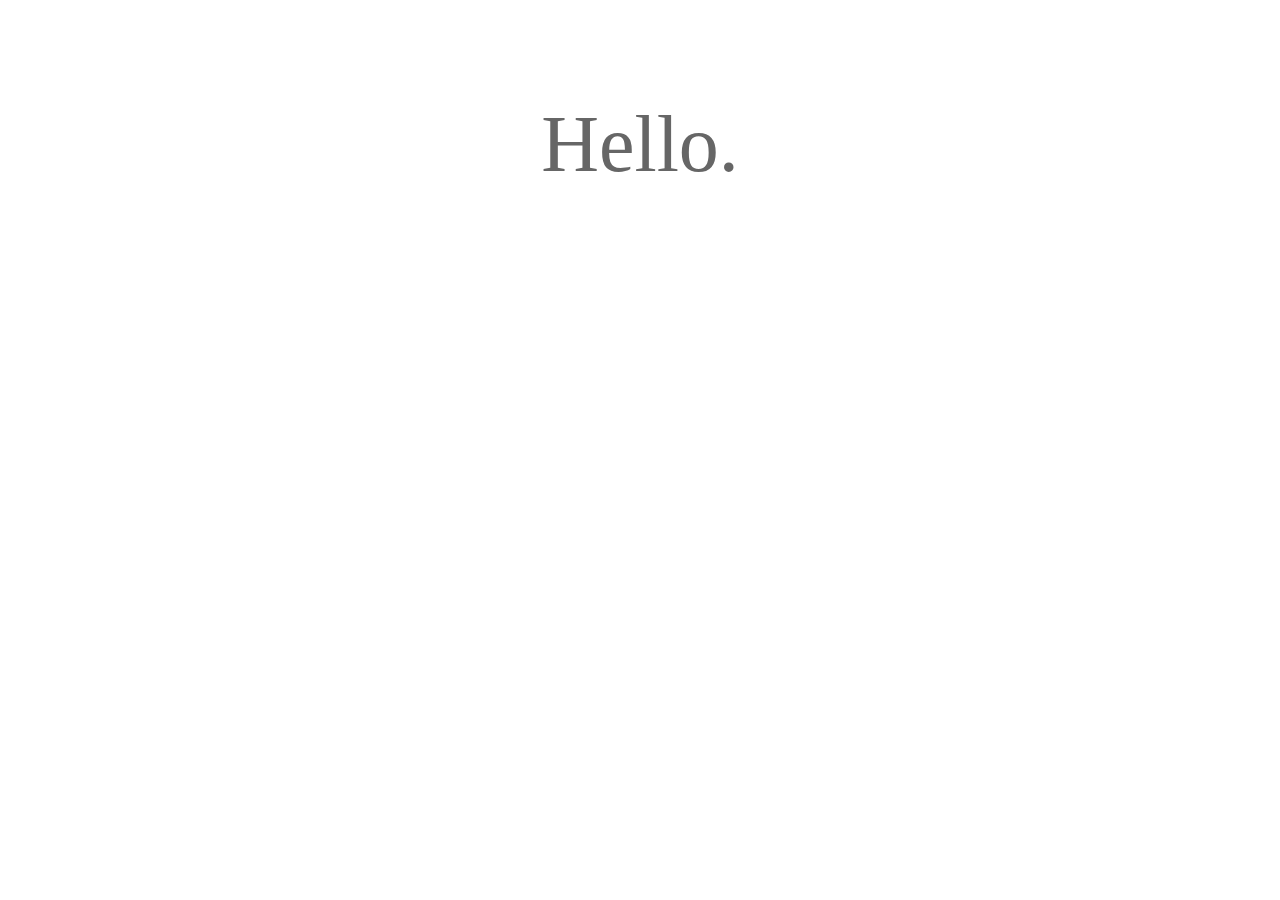
<file: index.html>
<!DOCTYPE html>
<html lang="en">
<head>
<meta http-equiv="Content-Type" content="text/html; charset=UTF-8" />
<title>Darcy Studio - 達西工作室</title>
</head>

<body>
<center>
<span style="font-size:500%;color:#666"><br/>Hello.<br/></span>
</center>
</body>
</html>
</file>
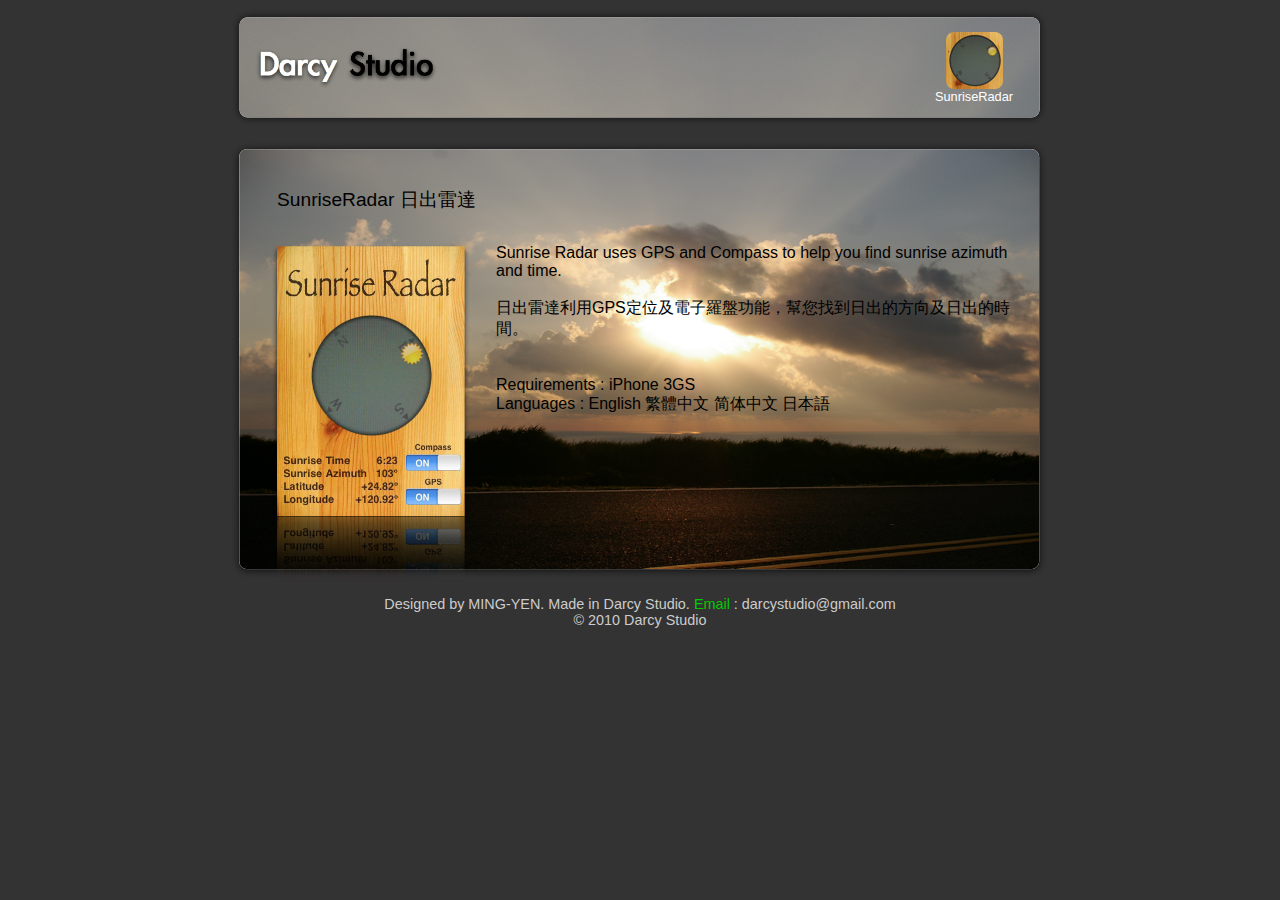
<file: vol1/index.html>
<!DOCTYPE html PUBLIC "-//W3C//DTD HTML 4.01 Transitional//EN" "http://www.w3.org/TR/html4/loose.dtd">
<html>
<head>
<meta http-equiv="Content-Type" content="text/html; charset=UTF-8">
<!-- 
<link media="only screen and (max-device-width: 480px)" href="common-iphone.css" type= "text/css" rel="stylesheet"> 
<link media="screen and (min-device-width: 481px)" href="common.css" type="text/css" rel="stylesheet">
-->
<link rel="stylesheet" type="text/css" href="common.css" media="all" />
<meta name = "viewport" content = "width = 860">
<!--  
<meta name = "viewport" content = "width = device-width">
<meta name = "viewport" content = "initial-scale = 1.0, user-scalable=no" />
-->
<title>Darcy Studio - 達西工作室</title>
</head>
<body>

	<div id="wrapper">
	
	
	<div id="iconbar">
	
	<div id="header">
	<img src="image/darcystudio.png" height="50" />
	</div><!-- header --> 
	
	<div id="icon">
	<img src="sunriseradar/icon.png" width="57"/>
	SunriseRadar
	</div><!-- icon -->	
	
	<!--
	<div id="icon">
	<img src="friendsradar/icon.png" width="57"/>
	FriendsRadar
	</div>
	
	<div id="icon">
	<img src="picturestory/icon.png" width="57"/>
	PictureStory
	</div>
	-->
	
	</div><!-- iconbar --> 
	
	
	
	<div id="main">
	
	
	
	
	<!--
	<div id="app_PictureStory">
	<div id="app_title">PictureStory 影像日記</div>
	<div id="app_screen"><img src="picturestory/picturestory.png" width="200"/></div>
	<div id="app_introduce">	
	個人的影像生活日記，並且支援上傳至Facebook，分享給朋友們看哦。
	</div>
	<div id="app_other">
	</div>
	</div>
	-->
	
	
	<!--
	<div id="app_FriendsRadar">
	<div id="app_title">Friends Radar 朋友雷達</div>
	<div id="app_screen"><img src="sunriseradar/sunriseradar.png" width="200"/></div>
	<div id="app_introduce">	
	軟體介紹
	</div>
	<div id="app_other">
	軟體需求
	</div>
	</div>
	-->
	
	
	
	
	
	<div id="app_SunriseRadar">
	<div id="app_title">SunriseRadar 日出雷達</div>
	<div id="app_screen"><img src="sunriseradar/sunriseradar.png" width="200"/></div>
	<div id="app_introduce">	
	Sunrise Radar uses GPS and Compass to help you find sunrise azimuth and time.<br/><br/>
	日出雷達利用GPS定位及電子羅盤功能，幫您找到日出的方向及日出的時間。<br/><br/><br/>
	Requirements : iPhone 3GS<br/>
	Languages : English  繁體中文  简体中文  日本語
	</div>
	<div id="app_other">
	</div>
	</div>
	
	
	

	
	</div><!-- main -->
	
	
	
	<div id="footer">
	Designed by MING-YEN.  Made in Darcy Studio.  <a href="mailto:darcystudio@gmail.com">Email</a> : darcystudio@gmail.com<br/>
	&copy; 2010 Darcy Studio
	</div><!-- footer -->


	</div><!-- wrapper -->
	
		
<script type="text/javascript">
var gaJsHost = (("https:" == document.location.protocol) ? "https://ssl." : "http://www.");
document.write(unescape("%3Cscript src='" + gaJsHost + "google-analytics.com/ga.js' type='text/javascript'%3E%3C/script%3E"));
</script>
<script type="text/javascript">
try {
var pageTracker = _gat._getTracker("UA-8963327-1");
pageTracker._trackPageview();
} catch(err) {}</script>
	
	
</body>
</html>
</file>
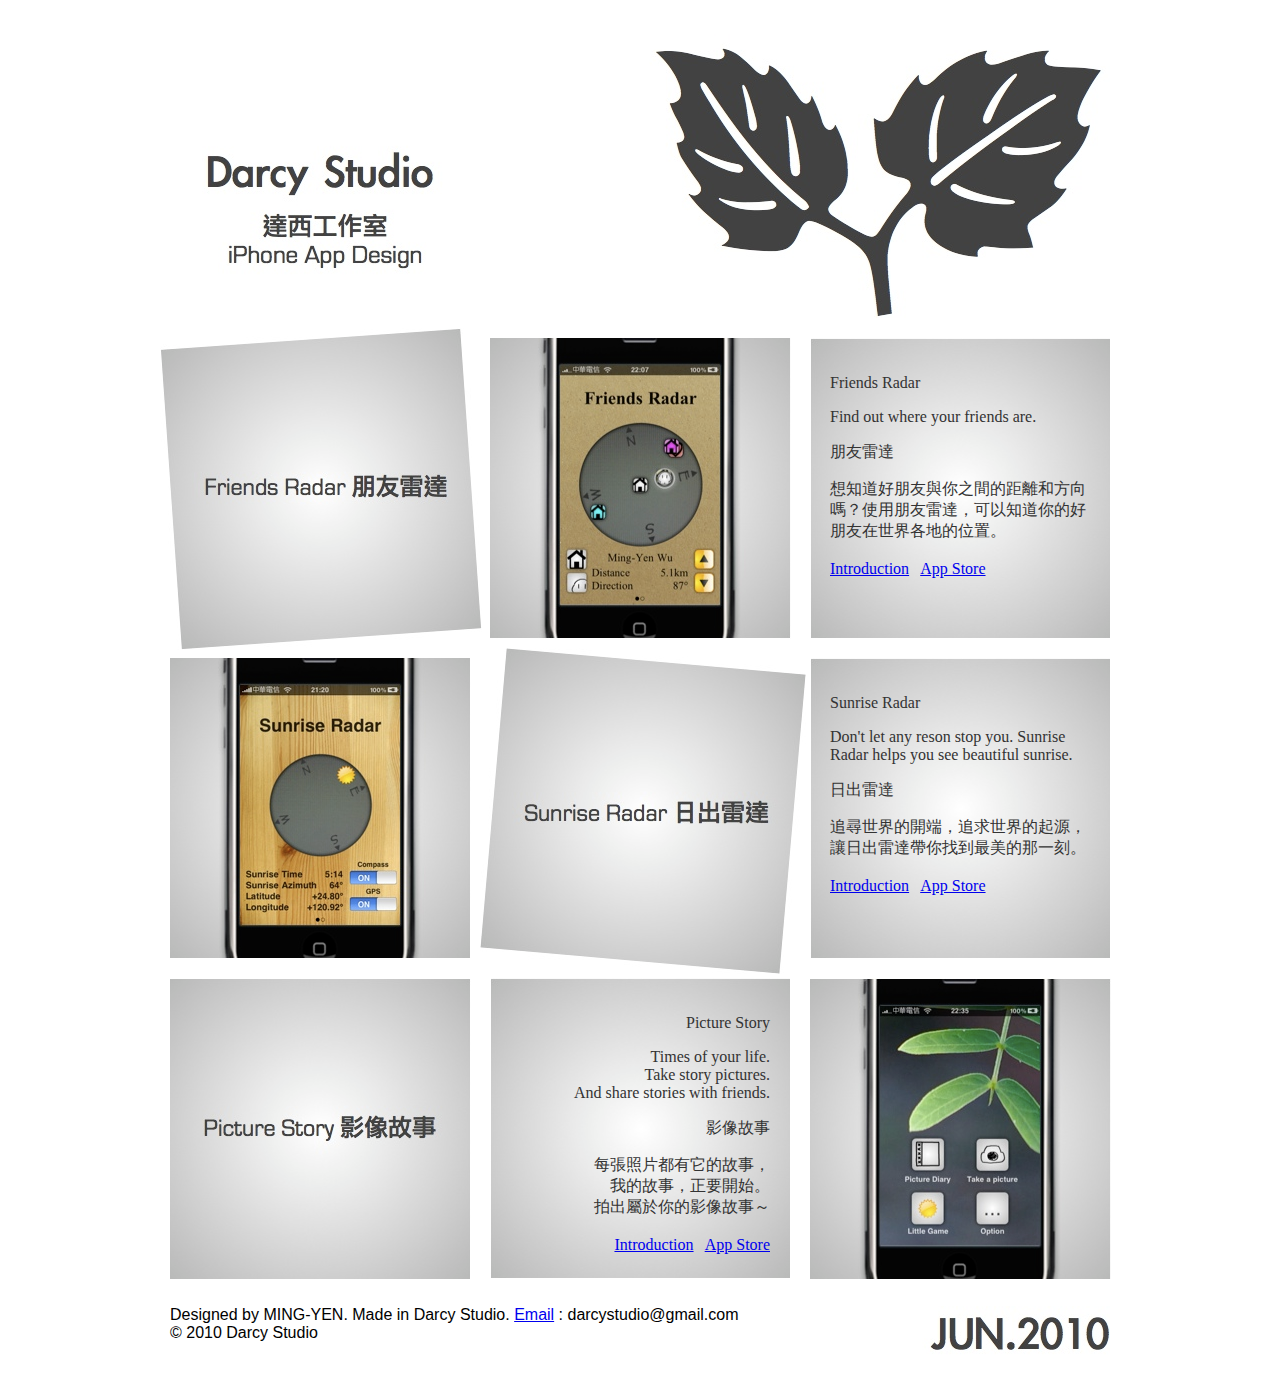
<file: vol2/index.html>
<!DOCTYPE html PUBLIC "-//W3C//DTD HTML 4.01 Transitional//EN" "http://www.w3.org/TR/html4/loose.dtd">
<html>
<head>
<meta http-equiv="Content-Type" content="text/html; charset=UTF-8" />
<title>Darcy Studio - 達西工作室 - iPhone App Design</title>
<link rel="stylesheet" href="css/960.css" />
<link rel="stylesheet" href="css/common.css" />
</head>
<body>

<!--
<center>
<img src="index.jpg" />
</center>
-->

<div class="container_12">

<div class="grid_4_common"><img src="images/g0x1.jpg"></div>
<div class="grid_8_common"><img src="images/g0x2.jpg"></div>
<div class="clear"></div>

<div class="grid_4_full"><img src="images/g1x1.jpg"></div>
<div class="grid_4_common"><img src="images/g1x2.jpg"></div>
<div class="grid_4_image">
<div class="grid_4_text">
<h3>Friends Radar</h3>
Find out where your friends are.<br/>
<h3>朋友雷達</h3>
想知道好朋友與你之間的距離和方向嗎？使用朋友雷達，可以知道你的好朋友在世界各地的位置。<br/>
<br/>
<a href="friendsradar.html">Introduction</a>&nbsp;&nbsp;
<a href="http://itunes.apple.com/us/app/friends-radar/id377695746?mt=8">App Store</a>
</div>
</div>
<div class="clear"></div>


<div class="grid_4_common"><img src="images/g2x1.jpg"></div>
<div class="grid_4_full"><img src="images/g2x2.jpg"></div>
<div class="grid_4_image">
<div class="grid_4_text">
<h3>Sunrise Radar</h3>
Don't let any reson stop you.  Sunrise Radar helps you see beautiful sunrise.<br/>
<h3>日出雷達</h3>
追尋世界的開端，追求世界的起源，讓日出雷達帶你找到最美的那一刻。 <br/>
<br/>
<a href="sunriseradar.html">Introduction</a>&nbsp;&nbsp;
<a href="http://itunes.apple.com/us/app/sunrise-radar/id357418634?mt=8">App Store</a>
</div>
</div>
<div class="clear"></div>


<div class="grid_4_common"><img src="images/g3x1.jpg"></div>
<div class="grid_4_image">
<div class="grid_4_text_right">
<h3>Picture Story</h3>
Times of your life.<br/>
Take story pictures.<br/>
And share stories with friends.<br/>
<h3>影像故事</h3>
每張照片都有它的故事，<br/>
我的故事，正要開始。<br/>
拍出屬於你的影像故事～<br/>
<br/>
<a href="picturestory.html">Introduction</a>&nbsp;&nbsp;
<a href="http://itunes.apple.com/us/app/picture-story/id377691069?mt=8">App Store</a>
</div>
</div>
<div class="grid_4_common"><img src="images/g3x3.jpg"></div>
<div class="clear"></div>


<div class="grid_8">
<br/>
Designed by MING-YEN.  Made in Darcy Studio.
<a href="mailto:darcystudio@gmail.com">Email</a> : darcystudio@gmail.com<br/>
&copy; 2010 Darcy Studio<br/>
<br/>
<br/>
</div>


<div class="grid_4">
<br/>
<img src="images/vol2.jpg" />
<br/>
</div>


</div>


<script type="text/javascript">
var gaJsHost = (("https:" == document.location.protocol) ? "https://ssl." : "http://www.");
document.write(unescape("%3Cscript src='" + gaJsHost + "google-analytics.com/ga.js' type='text/javascript'%3E%3C/script%3E"));
</script>
<script type="text/javascript">
try {
var pageTracker = _gat._getTracker("UA-8963327-1");
pageTracker._trackPageview();
} catch(err) {}</script>


</body>
</html>
</file>
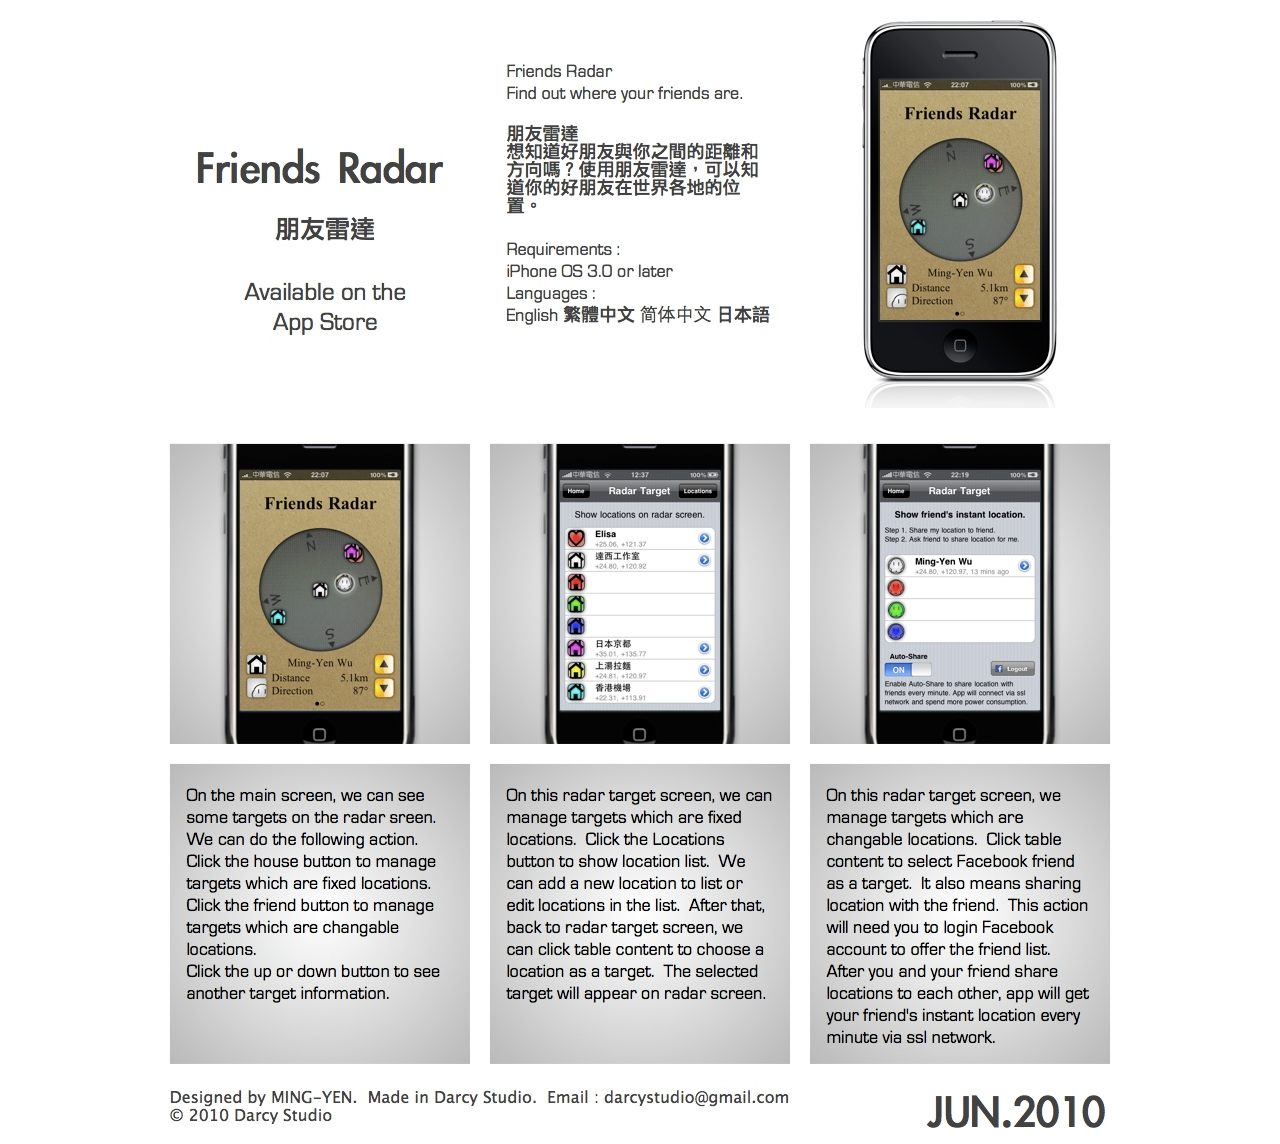
<file: friendsradar.html>
<!DOCTYPE html PUBLIC "-//W3C//DTD HTML 4.01 Transitional//EN" "http://www.w3.org/TR/html4/loose.dtd">
<html>
<head>
<meta http-equiv="Content-Type" content="text/html; charset=UTF-8" />
<title>Friends Radar - Darcy Studio - 達西工作室</title>
<link rel="stylesheet" href="css/960.css" />
<link rel="stylesheet" href="css/common.css" />
</head>
<body>

<center>
<img src="friendsradar.jpg" />
</center>

<script type="text/javascript">
var gaJsHost = (("https:" == document.location.protocol) ? "https://ssl." : "http://www.");
document.write(unescape("%3Cscript src='" + gaJsHost + "google-analytics.com/ga.js' type='text/javascript'%3E%3C/script%3E"));
</script>
<script type="text/javascript">
try {
var pageTracker = _gat._getTracker("UA-8963327-1");
pageTracker._trackPageview();
} catch(err) {}</script>


</body>
</html>
</file>
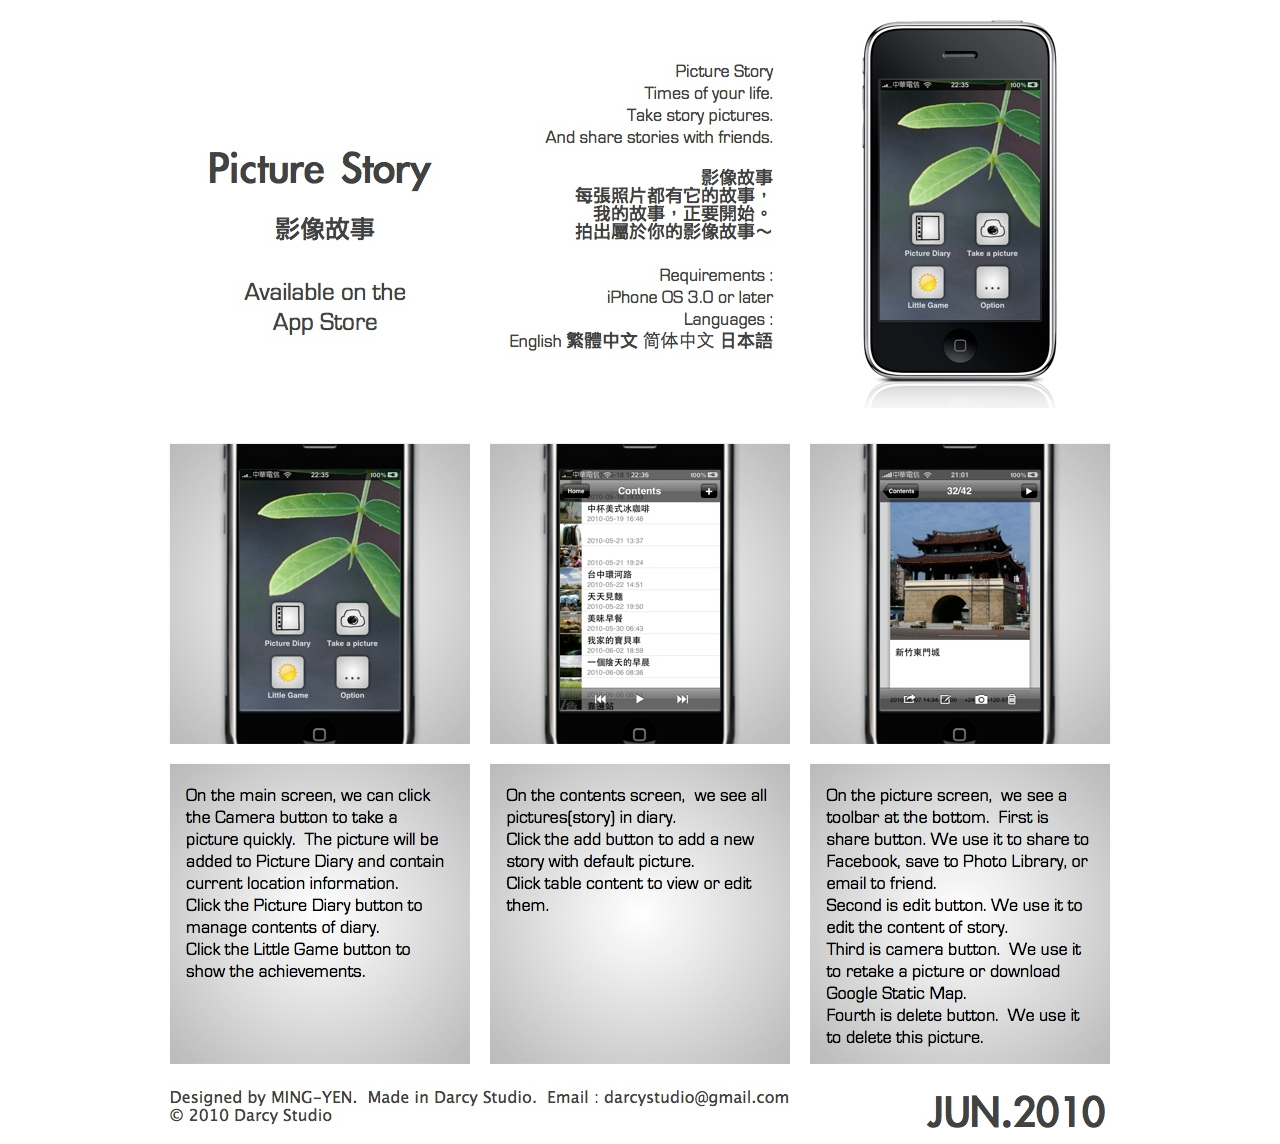
<file: picturestory.html>
<!DOCTYPE html PUBLIC "-//W3C//DTD HTML 4.01 Transitional//EN" "http://www.w3.org/TR/html4/loose.dtd">
<html>
<head>
<meta http-equiv="Content-Type" content="text/html; charset=UTF-8" />
<title>Picture Story - Darcy Studio - 達西工作室</title>
<link rel="stylesheet" href="css/960.css" />
<link rel="stylesheet" href="css/common.css" />
</head>
<body>

<center>
<img src="picturestory.jpg" />
</center>

<script type="text/javascript">
var gaJsHost = (("https:" == document.location.protocol) ? "https://ssl." : "http://www.");
document.write(unescape("%3Cscript src='" + gaJsHost + "google-analytics.com/ga.js' type='text/javascript'%3E%3C/script%3E"));
</script>
<script type="text/javascript">
try {
var pageTracker = _gat._getTracker("UA-8963327-1");
pageTracker._trackPageview();
} catch(err) {}</script>


</body>
</html>
</file>
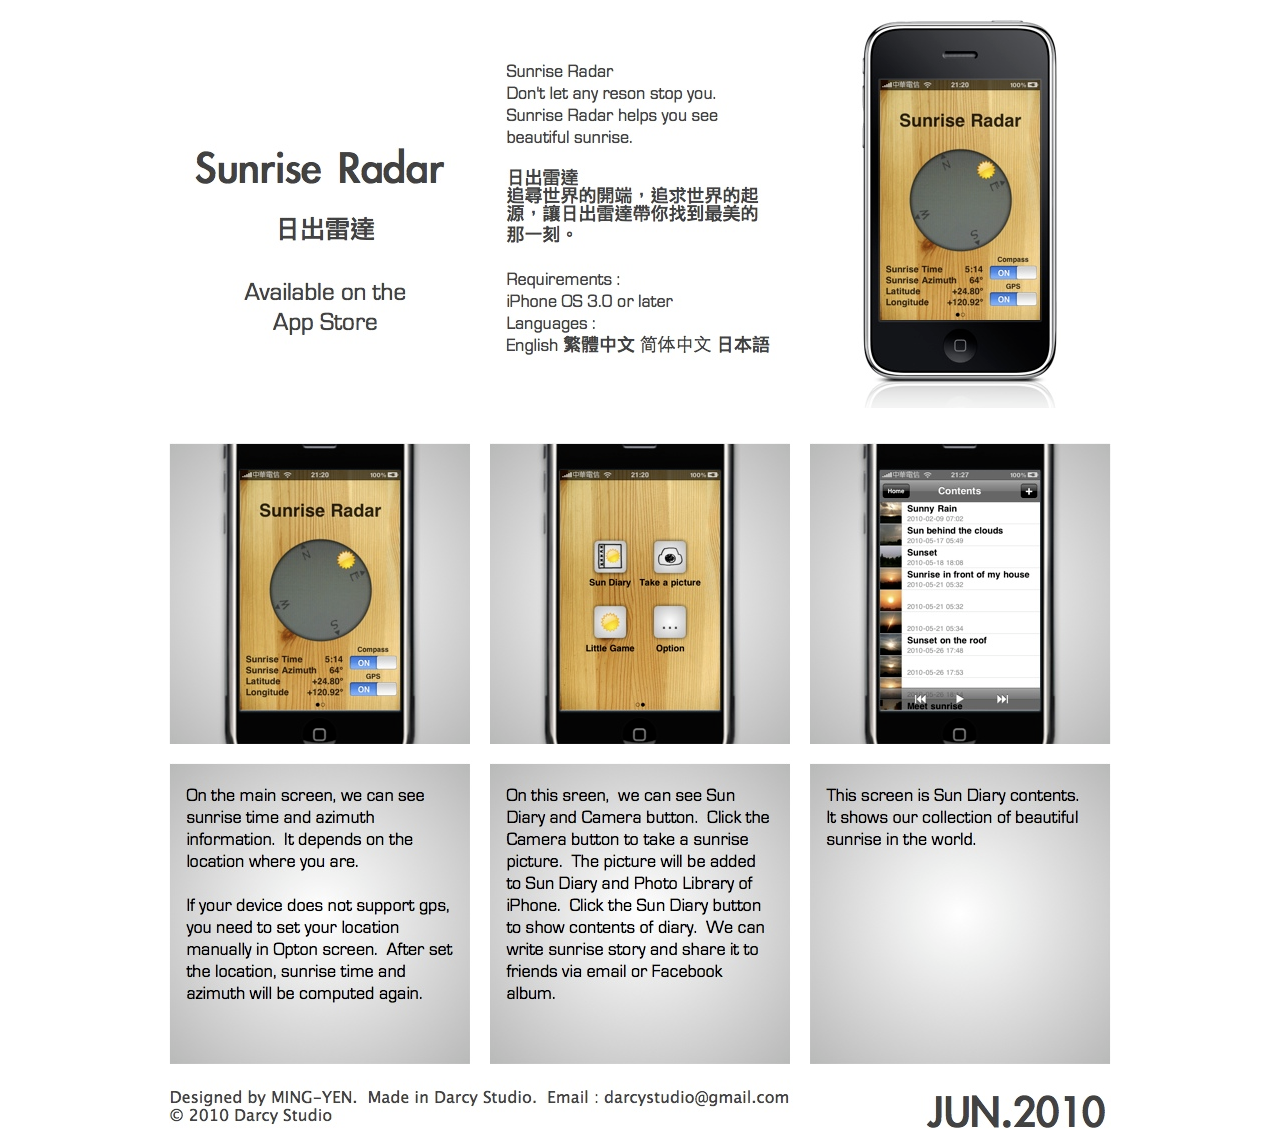
<file: sunriseradar.html>
<!DOCTYPE html PUBLIC "-//W3C//DTD HTML 4.01 Transitional//EN" "http://www.w3.org/TR/html4/loose.dtd">
<html>
<head>
<meta http-equiv="Content-Type" content="text/html; charset=UTF-8" />
<title>Sunrise Radar - Darcy Studio - 達西工作室</title>
<link rel="stylesheet" href="css/960.css" />
<link rel="stylesheet" href="css/common.css" />
</head>
<body>

<center>
<img src="sunriseradar.jpg" />
</center>

<script type="text/javascript">
var gaJsHost = (("https:" == document.location.protocol) ? "https://ssl." : "http://www.");
document.write(unescape("%3Cscript src='" + gaJsHost + "google-analytics.com/ga.js' type='text/javascript'%3E%3C/script%3E"));
</script>
<script type="text/javascript">
try {
var pageTracker = _gat._getTracker("UA-8963327-1");
pageTracker._trackPageview();
} catch(err) {}</script>


</body>
</html>
</file>
<file: vol1/common.css>
* 
{
	font-family: "Lucida Grande", Verdana, Arial, sans-serif;
}


body 
{
	background-repeat: no-repeat;
	/*background-image: url(image/background.jpg);*/
	background-color: #333333;
}


a
{
	color: #00cc00;
	text-decoration: none;
}

div#wrapper
{
	width: 820px;
	min-height: 520px;
	height:auto !important;
	height: 520px;	
	
	/*background-color:#ffffff;*/
	margin:0 auto;
	margin-top:0px;	
	/*border:1px solid#213656;*/
	/*border:1px solid rgb(191, 226, 210);*/
	
	/*background:url(../images/006.jpg) no-repeat right bottom;	*/
}

div#header
{
	text-align: left;
	padding-left: 8px;
	padding-top: 16px;
	padding-right: 8px;
	
	width: 300px;
	height: 50px;
/*	margin:30px;
	margin-top:30px;
	height:200px;	
	color:#808080;
	font-size:12px;*/
	float: left;
}

div#iconbar
{
	background-repeat: no-repeat;
	padding: 16px;
	background-image: url(image/header-bg.png);
	width: 800px;
	height: 100px;
	text-align: center;
}

div#icon {
	padding-left: 32px;
	padding-top: 8px;
	padding-right: 32px;
	color: white;
	text-align: center;
	width: 80px;
	height: 80px;
	min-width: 80px;
	min-height: 80px;
	float: right;
	font-size: 80%;
}



div#main 
{
   	width: 820px;     
}




div#app_SunriseRadar
{
	padding-left: 16px;
	padding-top: 16px;
	background-repeat: no-repeat;
	background-image: url(sunriseradar/sunriseradar-bg.png);
	/*background-image: url(image/app-bg.png);*/
	width: 820px;
	height: 440px;
	clear: left;
}


div#app_FriendsRadar
{
	padding-left: 16px;
	padding-top: 16px;
	background-repeat: no-repeat;
	background-image: url(friendsradar/background.jpg);
	/*background-image: url(image/app-bg.png);*/
	width: 820px;
	height: 440px;
	clear: left;
}


div#app_PictureStory
{
	padding-left: 16px;
	padding-top: 16px;
	background-repeat: no-repeat;
	background-image: url(picturestory/background.png);
	/*background-image: url(image/app-bg.png);*/
	width: 820px;
	height: 440px;
	clear: left;
}


div#app_title
{
	/*font-weight: bold;*/
	/*font-style: italic;*/
	text-align: left;
	color: black;
	font-size: 120%;
	padding: 31px;
}

div#app_screen {
	padding-left: 25px;
	width: 200px;
	height: 300px;
	float: left;
}


div#app_introduce {
	color: #000000;
	padding-left: 25px;
	width: 520px;
	height: 250px;
	float: left;
}

div#app_other
{
	text-align: left;
	color: #cccccc;
	padding-left: 25px;
	width: 520px;
	height: 100px;
	float: left;
}

div#footer {
	color: #cccccc;
	clear: left;
	font-size: 90%;
	text-align: center;
	height: 100px;
}
</file>
<file: vol2/css/960.css>
/*
	960 Grid System ~ Core CSS.
	Learn more ~ http://960.gs/

	Licensed under GPL and MIT.
*/

/* `Containers
----------------------------------------------------------------------------------------------------*/

.container_12,
.container_16 {
	margin-left: auto;
	margin-right: auto;
	width: 960px;
}

/* `Grid >> Global
----------------------------------------------------------------------------------------------------*/

.grid_1,
.grid_2,
.grid_3,
.grid_4,
.grid_5,
.grid_6,
.grid_7,
.grid_8,
.grid_9,
.grid_10,
.grid_11,
.grid_12,
.grid_13,
.grid_14,
.grid_15,
.grid_16 {
	display: inline;
	float: left;
	margin-left: 10px;
	margin-right: 10px;
}

.push_1, .pull_1,
.push_2, .pull_2,
.push_3, .pull_3,
.push_4, .pull_4,
.push_5, .pull_5,
.push_6, .pull_6,
.push_7, .pull_7,
.push_8, .pull_8,
.push_9, .pull_9,
.push_10, .pull_10,
.push_11, .pull_11,
.push_12, .pull_12,
.push_13, .pull_13,
.push_14, .pull_14,
.push_15, .pull_15 {
	position: relative;
}

.container_12 .grid_3,
.container_16 .grid_4 {
	width: 220px;
}

.container_12 .grid_6,
.container_16 .grid_8 {
	width: 460px;
}

.container_12 .grid_9,
.container_16 .grid_12 {
	width: 700px;
}

.container_12 .grid_12,
.container_16 .grid_16 {
	width: 940px;
}

/* `Grid >> Children (Alpha ~ First, Omega ~ Last)
----------------------------------------------------------------------------------------------------*/

.alpha {
	margin-left: 0;
}

.omega {
	margin-right: 0;
}

/* `Grid >> 12 Columns
----------------------------------------------------------------------------------------------------*/

.container_12 .grid_1 {
	width: 60px;
}

.container_12 .grid_2 {
	width: 140px;
}

.container_12 .grid_4 {
	width: 300px;
}

.container_12 .grid_5 {
	width: 380px;
}

.container_12 .grid_7 {
	width: 540px;
}

.container_12 .grid_8 {
	width: 620px;
}

.container_12 .grid_10 {
	width: 780px;
}

.container_12 .grid_11 {
	width: 860px;
}

/* `Grid >> 16 Columns
----------------------------------------------------------------------------------------------------*/

.container_16 .grid_1 {
	width: 40px;
}

.container_16 .grid_2 {
	width: 100px;
}

.container_16 .grid_3 {
	width: 160px;
}

.container_16 .grid_5 {
	width: 280px;
}

.container_16 .grid_6 {
	width: 340px;
}

.container_16 .grid_7 {
	width: 400px;
}

.container_16 .grid_9 {
	width: 520px;
}

.container_16 .grid_10 {
	width: 580px;
}

.container_16 .grid_11 {
	width: 640px;
}

.container_16 .grid_13 {
	width: 760px;
}

.container_16 .grid_14 {
	width: 820px;
}

.container_16 .grid_15 {
	width: 880px;
}

/* `Prefix Extra Space >> Global
----------------------------------------------------------------------------------------------------*/

.container_12 .prefix_3,
.container_16 .prefix_4 {
	padding-left: 240px;
}

.container_12 .prefix_6,
.container_16 .prefix_8 {
	padding-left: 480px;
}

.container_12 .prefix_9,
.container_16 .prefix_12 {
	padding-left: 720px;
}

/* `Prefix Extra Space >> 12 Columns
----------------------------------------------------------------------------------------------------*/

.container_12 .prefix_1 {
	padding-left: 80px;
}

.container_12 .prefix_2 {
	padding-left: 160px;
}

.container_12 .prefix_4 {
	padding-left: 320px;
}

.container_12 .prefix_5 {
	padding-left: 400px;
}

.container_12 .prefix_7 {
	padding-left: 560px;
}

.container_12 .prefix_8 {
	padding-left: 640px;
}

.container_12 .prefix_10 {
	padding-left: 800px;
}

.container_12 .prefix_11 {
	padding-left: 880px;
}

/* `Prefix Extra Space >> 16 Columns
----------------------------------------------------------------------------------------------------*/

.container_16 .prefix_1 {
	padding-left: 60px;
}

.container_16 .prefix_2 {
	padding-left: 120px;
}

.container_16 .prefix_3 {
	padding-left: 180px;
}

.container_16 .prefix_5 {
	padding-left: 300px;
}

.container_16 .prefix_6 {
	padding-left: 360px;
}

.container_16 .prefix_7 {
	padding-left: 420px;
}

.container_16 .prefix_9 {
	padding-left: 540px;
}

.container_16 .prefix_10 {
	padding-left: 600px;
}

.container_16 .prefix_11 {
	padding-left: 660px;
}

.container_16 .prefix_13 {
	padding-left: 780px;
}

.container_16 .prefix_14 {
	padding-left: 840px;
}

.container_16 .prefix_15 {
	padding-left: 900px;
}

/* `Suffix Extra Space >> Global
----------------------------------------------------------------------------------------------------*/

.container_12 .suffix_3,
.container_16 .suffix_4 {
	padding-right: 240px;
}

.container_12 .suffix_6,
.container_16 .suffix_8 {
	padding-right: 480px;
}

.container_12 .suffix_9,
.container_16 .suffix_12 {
	padding-right: 720px;
}

/* `Suffix Extra Space >> 12 Columns
----------------------------------------------------------------------------------------------------*/

.container_12 .suffix_1 {
	padding-right: 80px;
}

.container_12 .suffix_2 {
	padding-right: 160px;
}

.container_12 .suffix_4 {
	padding-right: 320px;
}

.container_12 .suffix_5 {
	padding-right: 400px;
}

.container_12 .suffix_7 {
	padding-right: 560px;
}

.container_12 .suffix_8 {
	padding-right: 640px;
}

.container_12 .suffix_10 {
	padding-right: 800px;
}

.container_12 .suffix_11 {
	padding-right: 880px;
}

/* `Suffix Extra Space >> 16 Columns
----------------------------------------------------------------------------------------------------*/

.container_16 .suffix_1 {
	padding-right: 60px;
}

.container_16 .suffix_2 {
	padding-right: 120px;
}

.container_16 .suffix_3 {
	padding-right: 180px;
}

.container_16 .suffix_5 {
	padding-right: 300px;
}

.container_16 .suffix_6 {
	padding-right: 360px;
}

.container_16 .suffix_7 {
	padding-right: 420px;
}

.container_16 .suffix_9 {
	padding-right: 540px;
}

.container_16 .suffix_10 {
	padding-right: 600px;
}

.container_16 .suffix_11 {
	padding-right: 660px;
}

.container_16 .suffix_13 {
	padding-right: 780px;
}

.container_16 .suffix_14 {
	padding-right: 840px;
}

.container_16 .suffix_15 {
	padding-right: 900px;
}

/* `Push Space >> Global
----------------------------------------------------------------------------------------------------*/

.container_12 .push_3,
.container_16 .push_4 {
	left: 240px;
}

.container_12 .push_6,
.container_16 .push_8 {
	left: 480px;
}

.container_12 .push_9,
.container_16 .push_12 {
	left: 720px;
}

/* `Push Space >> 12 Columns
----------------------------------------------------------------------------------------------------*/

.container_12 .push_1 {
	left: 80px;
}

.container_12 .push_2 {
	left: 160px;
}

.container_12 .push_4 {
	left: 320px;
}

.container_12 .push_5 {
	left: 400px;
}

.container_12 .push_7 {
	left: 560px;
}

.container_12 .push_8 {
	left: 640px;
}

.container_12 .push_10 {
	left: 800px;
}

.container_12 .push_11 {
	left: 880px;
}

/* `Push Space >> 16 Columns
----------------------------------------------------------------------------------------------------*/

.container_16 .push_1 {
	left: 60px;
}

.container_16 .push_2 {
	left: 120px;
}

.container_16 .push_3 {
	left: 180px;
}

.container_16 .push_5 {
	left: 300px;
}

.container_16 .push_6 {
	left: 360px;
}

.container_16 .push_7 {
	left: 420px;
}

.container_16 .push_9 {
	left: 540px;
}

.container_16 .push_10 {
	left: 600px;
}

.container_16 .push_11 {
	left: 660px;
}

.container_16 .push_13 {
	left: 780px;
}

.container_16 .push_14 {
	left: 840px;
}

.container_16 .push_15 {
	left: 900px;
}

/* `Pull Space >> Global
----------------------------------------------------------------------------------------------------*/

.container_12 .pull_3,
.container_16 .pull_4 {
	left: -240px;
}

.container_12 .pull_6,
.container_16 .pull_8 {
	left: -480px;
}

.container_12 .pull_9,
.container_16 .pull_12 {
	left: -720px;
}

/* `Pull Space >> 12 Columns
----------------------------------------------------------------------------------------------------*/

.container_12 .pull_1 {
	left: -80px;
}

.container_12 .pull_2 {
	left: -160px;
}

.container_12 .pull_4 {
	left: -320px;
}

.container_12 .pull_5 {
	left: -400px;
}

.container_12 .pull_7 {
	left: -560px;
}

.container_12 .pull_8 {
	left: -640px;
}

.container_12 .pull_10 {
	left: -800px;
}

.container_12 .pull_11 {
	left: -880px;
}

/* `Pull Space >> 16 Columns
----------------------------------------------------------------------------------------------------*/

.container_16 .pull_1 {
	left: -60px;
}

.container_16 .pull_2 {
	left: -120px;
}

.container_16 .pull_3 {
	left: -180px;
}

.container_16 .pull_5 {
	left: -300px;
}

.container_16 .pull_6 {
	left: -360px;
}

.container_16 .pull_7 {
	left: -420px;
}

.container_16 .pull_9 {
	left: -540px;
}

.container_16 .pull_10 {
	left: -600px;
}

.container_16 .pull_11 {
	left: -660px;
}

.container_16 .pull_13 {
	left: -780px;
}

.container_16 .pull_14 {
	left: -840px;
}

.container_16 .pull_15 {
	left: -900px;
}

/* `Clear Floated Elements
----------------------------------------------------------------------------------------------------*/

/* http://sonspring.com/journal/clearing-floats */

.clear {
	clear: both;
	display: block;
	overflow: hidden;
	visibility: hidden;
	width: 0;
	height: 0;
}

/* http://perishablepress.com/press/2009/12/06/new-clearfix-hack */

.clearfix:after {
	clear: both;
	content: ' ';
	display: block;
	font-size: 0;
	line-height: 0;
	visibility: hidden;
	width: 0;
	height: 0;
}

/*
	The following zoom:1 rule is specifically for IE6 + IE7.
	Move to separate stylesheet if invalid CSS is a problem.
*/
* html .clearfix,
*:first-child+html .clearfix {
	zoom: 1;
}
</file>
<file: vol2/css/common.css>
body 
{
	font-family: "Lucida Grande", Arial, sans-serif, Verdana;
	background-color: #ffffff;
	font-size: 100%;
}


h3
{
	font-style: normal;
	font-weight: normal;
	font-size: 100%;
}


.grid_4_full
{
	display: inline;
	float: left;
	margin-left: 0px;
	margin-right: 0px;
	margin-top: 0px;
	margin-bottom: 0px;
	width: 320px;
	height: 320px;
}

.grid_4_common
{
	display: inline;
	float: left;
	margin-left: 10px;
	margin-right: 10px;
	margin-top: 10px;
	margin-bottom: 10px;
	width: 300px;
	height: 300px;
}

.grid_8_common
{
	display: inline;
	float: left;
	margin-left: 10px;
	margin-right: 10px;
	margin-top: 10px;
	margin-bottom: 10px;
	width: 620px;
	height: 300px;
}

.grid_4_image
{
	display: inline;
	float: left;
	margin-left: 10px;
	margin-right: 10px;
	margin-top: 10px;
	margin-bottom: 10px;
	width: 300px;
	height: 300px;
	background-image: url(../images/g0x0.jpg);
	background-repeat: no-repeat;
}

.grid_4_text
{
	color: #333333;
	font-family: Eurostile;
	font-size: 100%;
	padding: 20px;
	width: 260px;
	height: 260px;
}

.grid_4_text_right
{
	color: #333333;
	font-family: Eurostile;
	text-align: right;
	font-size: 100%;
	padding: 20px;
	width: 260px;
	height: 260px;
}

.grid_4_image1
{
	display: inline;
	float: left;
	margin: 10px
	width: 300px;
	height: 300px;
	background-image: url(../images/g0x0.jpg);
	background-repeat: no-repeat;
}
</file>
<file: css/960.css>
/*
	960 Grid System ~ Core CSS.
	Learn more ~ http://960.gs/

	Licensed under GPL and MIT.
*/

/* `Containers
----------------------------------------------------------------------------------------------------*/

.container_12,
.container_16 {
	margin-left: auto;
	margin-right: auto;
	width: 960px;
}

/* `Grid >> Global
----------------------------------------------------------------------------------------------------*/

.grid_1,
.grid_2,
.grid_3,
.grid_4,
.grid_5,
.grid_6,
.grid_7,
.grid_8,
.grid_9,
.grid_10,
.grid_11,
.grid_12,
.grid_13,
.grid_14,
.grid_15,
.grid_16 {
	display: inline;
	float: left;
	margin-left: 10px;
	margin-right: 10px;
}

.push_1, .pull_1,
.push_2, .pull_2,
.push_3, .pull_3,
.push_4, .pull_4,
.push_5, .pull_5,
.push_6, .pull_6,
.push_7, .pull_7,
.push_8, .pull_8,
.push_9, .pull_9,
.push_10, .pull_10,
.push_11, .pull_11,
.push_12, .pull_12,
.push_13, .pull_13,
.push_14, .pull_14,
.push_15, .pull_15 {
	position: relative;
}

.container_12 .grid_3,
.container_16 .grid_4 {
	width: 220px;
}

.container_12 .grid_6,
.container_16 .grid_8 {
	width: 460px;
}

.container_12 .grid_9,
.container_16 .grid_12 {
	width: 700px;
}

.container_12 .grid_12,
.container_16 .grid_16 {
	width: 940px;
}

/* `Grid >> Children (Alpha ~ First, Omega ~ Last)
----------------------------------------------------------------------------------------------------*/

.alpha {
	margin-left: 0;
}

.omega {
	margin-right: 0;
}

/* `Grid >> 12 Columns
----------------------------------------------------------------------------------------------------*/

.container_12 .grid_1 {
	width: 60px;
}

.container_12 .grid_2 {
	width: 140px;
}

.container_12 .grid_4 {
	width: 300px;
}

.container_12 .grid_5 {
	width: 380px;
}

.container_12 .grid_7 {
	width: 540px;
}

.container_12 .grid_8 {
	width: 620px;
}

.container_12 .grid_10 {
	width: 780px;
}

.container_12 .grid_11 {
	width: 860px;
}

/* `Grid >> 16 Columns
----------------------------------------------------------------------------------------------------*/

.container_16 .grid_1 {
	width: 40px;
}

.container_16 .grid_2 {
	width: 100px;
}

.container_16 .grid_3 {
	width: 160px;
}

.container_16 .grid_5 {
	width: 280px;
}

.container_16 .grid_6 {
	width: 340px;
}

.container_16 .grid_7 {
	width: 400px;
}

.container_16 .grid_9 {
	width: 520px;
}

.container_16 .grid_10 {
	width: 580px;
}

.container_16 .grid_11 {
	width: 640px;
}

.container_16 .grid_13 {
	width: 760px;
}

.container_16 .grid_14 {
	width: 820px;
}

.container_16 .grid_15 {
	width: 880px;
}

/* `Prefix Extra Space >> Global
----------------------------------------------------------------------------------------------------*/

.container_12 .prefix_3,
.container_16 .prefix_4 {
	padding-left: 240px;
}

.container_12 .prefix_6,
.container_16 .prefix_8 {
	padding-left: 480px;
}

.container_12 .prefix_9,
.container_16 .prefix_12 {
	padding-left: 720px;
}

/* `Prefix Extra Space >> 12 Columns
----------------------------------------------------------------------------------------------------*/

.container_12 .prefix_1 {
	padding-left: 80px;
}

.container_12 .prefix_2 {
	padding-left: 160px;
}

.container_12 .prefix_4 {
	padding-left: 320px;
}

.container_12 .prefix_5 {
	padding-left: 400px;
}

.container_12 .prefix_7 {
	padding-left: 560px;
}

.container_12 .prefix_8 {
	padding-left: 640px;
}

.container_12 .prefix_10 {
	padding-left: 800px;
}

.container_12 .prefix_11 {
	padding-left: 880px;
}

/* `Prefix Extra Space >> 16 Columns
----------------------------------------------------------------------------------------------------*/

.container_16 .prefix_1 {
	padding-left: 60px;
}

.container_16 .prefix_2 {
	padding-left: 120px;
}

.container_16 .prefix_3 {
	padding-left: 180px;
}

.container_16 .prefix_5 {
	padding-left: 300px;
}

.container_16 .prefix_6 {
	padding-left: 360px;
}

.container_16 .prefix_7 {
	padding-left: 420px;
}

.container_16 .prefix_9 {
	padding-left: 540px;
}

.container_16 .prefix_10 {
	padding-left: 600px;
}

.container_16 .prefix_11 {
	padding-left: 660px;
}

.container_16 .prefix_13 {
	padding-left: 780px;
}

.container_16 .prefix_14 {
	padding-left: 840px;
}

.container_16 .prefix_15 {
	padding-left: 900px;
}

/* `Suffix Extra Space >> Global
----------------------------------------------------------------------------------------------------*/

.container_12 .suffix_3,
.container_16 .suffix_4 {
	padding-right: 240px;
}

.container_12 .suffix_6,
.container_16 .suffix_8 {
	padding-right: 480px;
}

.container_12 .suffix_9,
.container_16 .suffix_12 {
	padding-right: 720px;
}

/* `Suffix Extra Space >> 12 Columns
----------------------------------------------------------------------------------------------------*/

.container_12 .suffix_1 {
	padding-right: 80px;
}

.container_12 .suffix_2 {
	padding-right: 160px;
}

.container_12 .suffix_4 {
	padding-right: 320px;
}

.container_12 .suffix_5 {
	padding-right: 400px;
}

.container_12 .suffix_7 {
	padding-right: 560px;
}

.container_12 .suffix_8 {
	padding-right: 640px;
}

.container_12 .suffix_10 {
	padding-right: 800px;
}

.container_12 .suffix_11 {
	padding-right: 880px;
}

/* `Suffix Extra Space >> 16 Columns
----------------------------------------------------------------------------------------------------*/

.container_16 .suffix_1 {
	padding-right: 60px;
}

.container_16 .suffix_2 {
	padding-right: 120px;
}

.container_16 .suffix_3 {
	padding-right: 180px;
}

.container_16 .suffix_5 {
	padding-right: 300px;
}

.container_16 .suffix_6 {
	padding-right: 360px;
}

.container_16 .suffix_7 {
	padding-right: 420px;
}

.container_16 .suffix_9 {
	padding-right: 540px;
}

.container_16 .suffix_10 {
	padding-right: 600px;
}

.container_16 .suffix_11 {
	padding-right: 660px;
}

.container_16 .suffix_13 {
	padding-right: 780px;
}

.container_16 .suffix_14 {
	padding-right: 840px;
}

.container_16 .suffix_15 {
	padding-right: 900px;
}

/* `Push Space >> Global
----------------------------------------------------------------------------------------------------*/

.container_12 .push_3,
.container_16 .push_4 {
	left: 240px;
}

.container_12 .push_6,
.container_16 .push_8 {
	left: 480px;
}

.container_12 .push_9,
.container_16 .push_12 {
	left: 720px;
}

/* `Push Space >> 12 Columns
----------------------------------------------------------------------------------------------------*/

.container_12 .push_1 {
	left: 80px;
}

.container_12 .push_2 {
	left: 160px;
}

.container_12 .push_4 {
	left: 320px;
}

.container_12 .push_5 {
	left: 400px;
}

.container_12 .push_7 {
	left: 560px;
}

.container_12 .push_8 {
	left: 640px;
}

.container_12 .push_10 {
	left: 800px;
}

.container_12 .push_11 {
	left: 880px;
}

/* `Push Space >> 16 Columns
----------------------------------------------------------------------------------------------------*/

.container_16 .push_1 {
	left: 60px;
}

.container_16 .push_2 {
	left: 120px;
}

.container_16 .push_3 {
	left: 180px;
}

.container_16 .push_5 {
	left: 300px;
}

.container_16 .push_6 {
	left: 360px;
}

.container_16 .push_7 {
	left: 420px;
}

.container_16 .push_9 {
	left: 540px;
}

.container_16 .push_10 {
	left: 600px;
}

.container_16 .push_11 {
	left: 660px;
}

.container_16 .push_13 {
	left: 780px;
}

.container_16 .push_14 {
	left: 840px;
}

.container_16 .push_15 {
	left: 900px;
}

/* `Pull Space >> Global
----------------------------------------------------------------------------------------------------*/

.container_12 .pull_3,
.container_16 .pull_4 {
	left: -240px;
}

.container_12 .pull_6,
.container_16 .pull_8 {
	left: -480px;
}

.container_12 .pull_9,
.container_16 .pull_12 {
	left: -720px;
}

/* `Pull Space >> 12 Columns
----------------------------------------------------------------------------------------------------*/

.container_12 .pull_1 {
	left: -80px;
}

.container_12 .pull_2 {
	left: -160px;
}

.container_12 .pull_4 {
	left: -320px;
}

.container_12 .pull_5 {
	left: -400px;
}

.container_12 .pull_7 {
	left: -560px;
}

.container_12 .pull_8 {
	left: -640px;
}

.container_12 .pull_10 {
	left: -800px;
}

.container_12 .pull_11 {
	left: -880px;
}

/* `Pull Space >> 16 Columns
----------------------------------------------------------------------------------------------------*/

.container_16 .pull_1 {
	left: -60px;
}

.container_16 .pull_2 {
	left: -120px;
}

.container_16 .pull_3 {
	left: -180px;
}

.container_16 .pull_5 {
	left: -300px;
}

.container_16 .pull_6 {
	left: -360px;
}

.container_16 .pull_7 {
	left: -420px;
}

.container_16 .pull_9 {
	left: -540px;
}

.container_16 .pull_10 {
	left: -600px;
}

.container_16 .pull_11 {
	left: -660px;
}

.container_16 .pull_13 {
	left: -780px;
}

.container_16 .pull_14 {
	left: -840px;
}

.container_16 .pull_15 {
	left: -900px;
}

/* `Clear Floated Elements
----------------------------------------------------------------------------------------------------*/

/* http://sonspring.com/journal/clearing-floats */

.clear {
	clear: both;
	display: block;
	overflow: hidden;
	visibility: hidden;
	width: 0;
	height: 0;
}

/* http://perishablepress.com/press/2009/12/06/new-clearfix-hack */

.clearfix:after {
	clear: both;
	content: ' ';
	display: block;
	font-size: 0;
	line-height: 0;
	visibility: hidden;
	width: 0;
	height: 0;
}

/*
	The following zoom:1 rule is specifically for IE6 + IE7.
	Move to separate stylesheet if invalid CSS is a problem.
*/
* html .clearfix,
*:first-child+html .clearfix {
	zoom: 1;
}
</file>
<file: css/common.css>
body 
{
	font-family: "Lucida Grande", Arial, sans-serif, Verdana;
	background-color: #ffffff;
	font-size: 100%;
}


h3
{
	font-style: normal;
	font-weight: normal;
	font-size: 100%;
}


.grid_4_full
{
	display: inline;
	float: left;
	margin-left: 0px;
	margin-right: 0px;
	margin-top: 0px;
	margin-bottom: 0px;
	width: 320px;
	height: 320px;
}

.grid_4_common
{
	display: inline;
	float: left;
	margin-left: 10px;
	margin-right: 10px;
	margin-top: 10px;
	margin-bottom: 10px;
	width: 300px;
	height: 300px;
}

.grid_8_common
{
	display: inline;
	float: left;
	margin-left: 10px;
	margin-right: 10px;
	margin-top: 10px;
	margin-bottom: 10px;
	width: 620px;
	height: 300px;
}

.grid_4_image
{
	display: inline;
	float: left;
	margin-left: 10px;
	margin-right: 10px;
	margin-top: 10px;
	margin-bottom: 10px;
	width: 300px;
	height: 300px;
	background-image: url(../images/g0x0.jpg);
	background-repeat: no-repeat;
}

.grid_4_text
{
	color: #333333;
	font-family: Eurostile;
	font-size: 100%;
	padding: 20px;
	width: 260px;
	height: 260px;
}

.grid_4_text_right
{
	color: #333333;
	font-family: Eurostile;
	text-align: right;
	font-size: 100%;
	padding: 20px;
	width: 260px;
	height: 260px;
}

.grid_4_image1
{
	display: inline;
	float: left;
	margin: 10px
	width: 300px;
	height: 300px;
	background-image: url(../images/g0x0.jpg);
	background-repeat: no-repeat;
}
</file>
